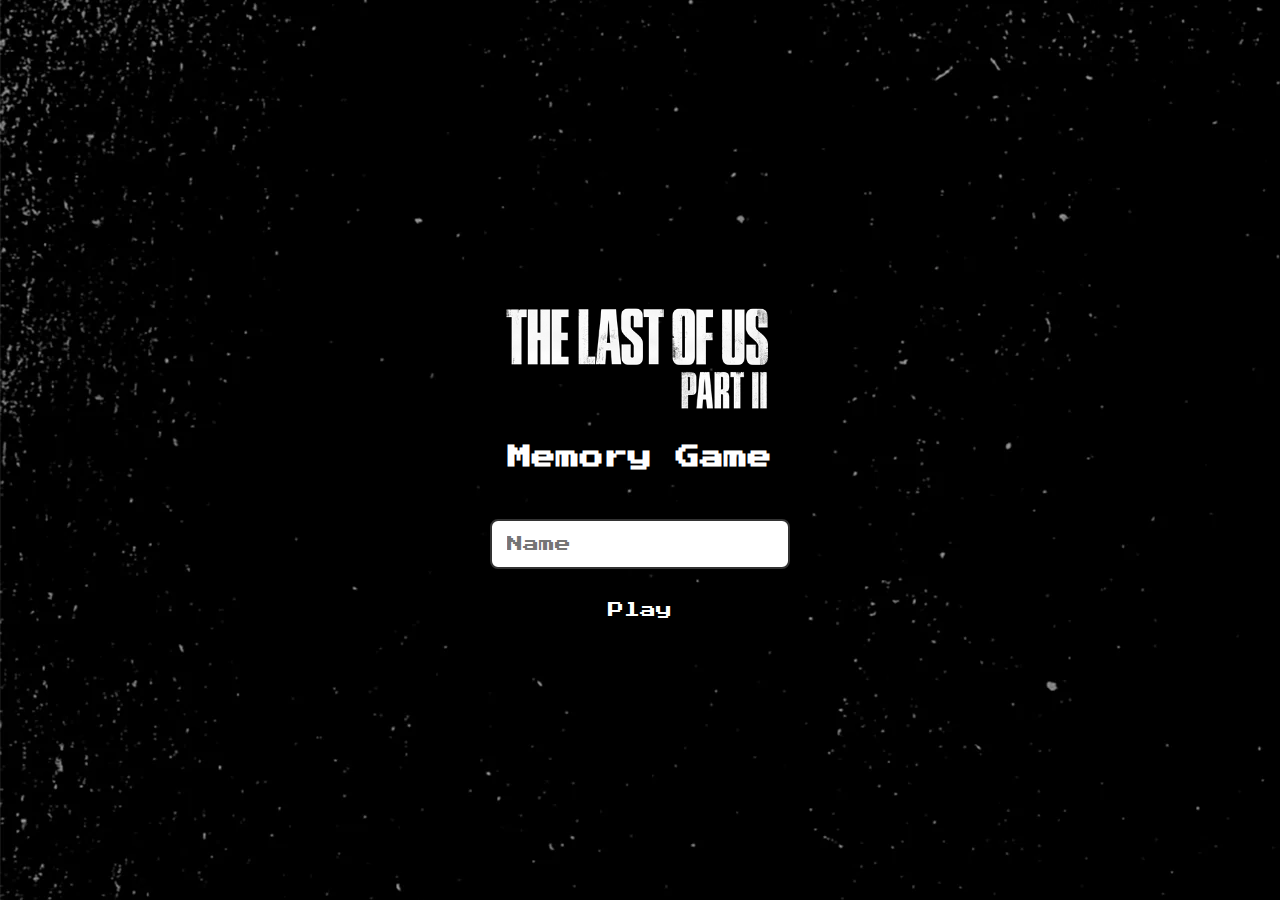
<file: index.html>
<!DOCTYPE html>
<html lang="pt-BR">

<head>
    <meta charset="UTF-8">
    <meta name="viewport" content="width=device-width, initial-scale=1.0">

    <link rel="stylesheet" href="./css/reset.css">
    <link rel="stylesheet" href="./css/login.css">

    <script defer src="./js/login.js"></script>
    <link rel="shortcut icon" href="./img/brain.png" type="image/x-icon">
    <title>Memory Game | Login</title>
</head>

<body>

    <form class="login-form">

        <div class="login__header">
            <img src="./img/logo.png" alt="Logo">
            <h1>Memory Game</h1>
        </div>

        <input type="text" placeholder="Name" class="login__input">
        <button type="submit" class="login__button">Play</button>

    </form>

</body>

</html>
</file>
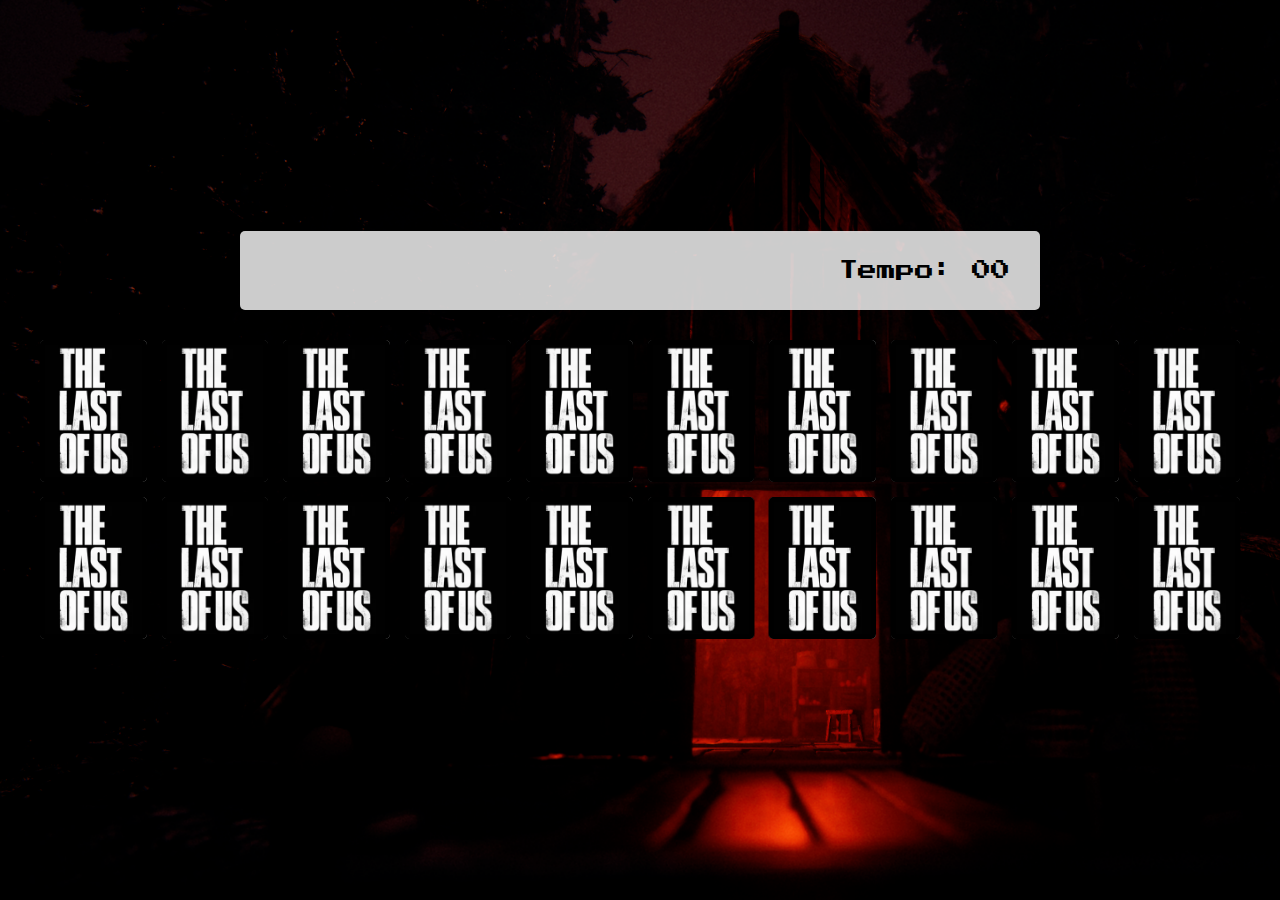
<file: pages/game.html>
<!DOCTYPE html>
<html lang="pt-BR">

<head>
    <meta charset="UTF-8">
    <meta name="viewport" content="width=device-width, initial-scale=1.0">
    <link rel="stylesheet" href="../css/reset.css">
    <link rel="stylesheet" href="../css/game.css">

    <script defer src="../js/game.js"></script>

    <link rel="shortcut icon" href="../img/brain.png" type="image/x-icon">
    <title>Memory Game</title>
</head>

<body>

    <main>
        <header>
            <span class="player"></span>
            <span>Tempo: <span class="timer">00</span></span>
        </header>

        <div class="grid"></div>
    </main>

</body>

</html>
</file>
<file: css/login.css>
body {
    background-image: url('../img/clicker.png');
}

.login-form {
    align-items: center;
    display: flex;
    flex-direction: column;
    height: 100vh;
    justify-content: center;
}

.login__header {
    align-items: center;
    display: flex;
    flex-direction: column;
    justify-content: center;
    margin-bottom: 50px;
}

.login__header img {
    width: 320px;
    padding: 20px;
}

.login__header h1 {
    color: white;
    font-size: 1.5em;
}

.login__input {
    border: 2px solid #333;
    border-radius: 8px;
    color: #333;
    font-size: 1em;
    margin-bottom: 15px;
    max-width: 300px;
    outline: none;
    padding: 15px;
    width: 100%;
}

.login__button {
    background-color: black;
    border: 3px solid black;
    border-radius: 8px;
    color: #fff;
    cursor: pointer;
    font-size: 1em;
    max-width: 300px;
    padding: 15px;
    width: 100%;
}

.login__button:disabled {
    background-color: #eee;
    border: 2px solid #969595;
    color: #aaa;
    cursor: auto;
}
</file>
<file: css/game.css>
main {
    display: flex;
    flex-direction: column;
    width: 100%;
    background-image: url('../img/bg.png');
    background-size: cover;
    min-height: 100vh;
    align-items: center;
    justify-content: center;
    padding: 20px 20px 50px;
}

header {
    display: flex;
    align-items: center;
    justify-content: space-between;
    background-color: rgba(255, 255, 255, 0.8);
    font-size: 1.2em;
    width: 100%;
    max-width: 800px;
    padding: 30px;
    margin: 0 0 30px;
    border-radius: 5px;
}

.grid {
    display: grid;
    grid-template-columns: repeat(10, 5fr);
    gap: 15px;
    width: 100%;
    max-width: 1200px;
    margin: 0 auto;
}

.card {
    aspect-ratio: 3/4;
    width: 100%;
    border-radius: 5px;
    position: relative;
    transition: all 400ms ease;
    transform-style: preserve-3d;
    background-color: #ccc;
}

.face {
    width: 100%;
    height: 100%;
    position: absolute;
    background-size: cover;
    background-position: center;
    border: 5px solid black;
    border-radius: 5px;
    transition: all 400ms ease;
}

.front {
    transform: rotateY(180deg);
}

.back {
    background-image: url('../img/back.png');
    backface-visibility: hidden;
}

.reveal-card {
    transform: rotateY(180deg);
}

.disabled-card {
    filter: saturate(0);
    opacity: 0.5;
}

@media screen and (max-width:920px) {
    .grid {
        grid-template-columns: repeat(5, 1fr);

    }
}
</file>
